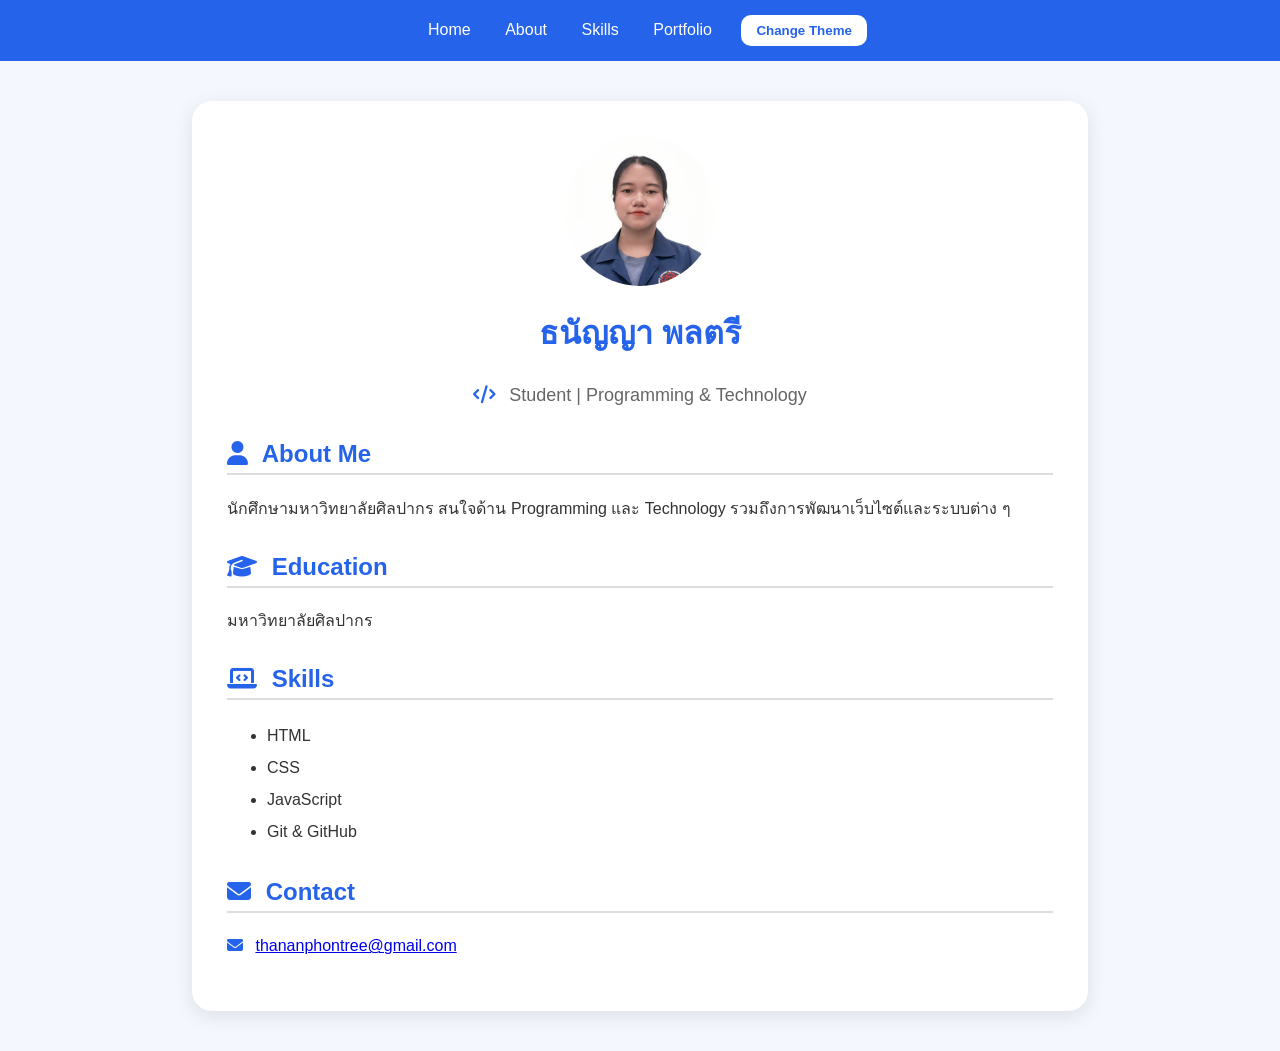
<file: index.html>
<!DOCTYPE html>
<html>

<head>

<title>Thananya Resume</title>

<link rel="stylesheet" href="style.css">

<link rel="stylesheet" href="https://cdnjs.cloudflare.com/ajax/libs/font-awesome/6.5.1/css/all.min.css">

</head>


<body>


<nav>

<a href="index.html">Home</a>
<a href="about.html">About</a>
<a href="skills.html">Skills</a>
<a href="portfolio.html">Portfolio</a>

<button onclick="changeTheme()">
Change Theme
</button>

</nav>



<div class="container">


<img src="profile.jpg" class="profile">


<h1>ธนัญญา พลตรี</h1>


<p class="subtitle">
<i class="fa-solid fa-code"></i>
Student | Programming & Technology
</p>



<h2>
<i class="fa-solid fa-user"></i>
About Me
</h2>

<p>
นักศึกษามหาวิทยาลัยศิลปากร
สนใจด้าน Programming และ Technology
รวมถึงการพัฒนาเว็บไซต์และระบบต่าง ๆ
</p>



<h2>
<i class="fa-solid fa-graduation-cap"></i>
Education
</h2>

<p>
มหาวิทยาลัยศิลปากร
</p>



<h2>
<i class="fa-solid fa-laptop-code"></i>
Skills
</h2>

<ul>

<li>HTML</li>
<li>CSS</li>
<li>JavaScript</li>
<li>Git & GitHub</li>

</ul>



<h2>
<i class="fa-solid fa-envelope"></i>
Contact
</h2>

<p>

<i class="fa-solid fa-envelope"></i>

<a href="mailto:thananphontree@gmail.com">
thananphontree@gmail.com
</a>

</p>


</div>


<script src="script.js"></script>


</body>

</html>
</file>
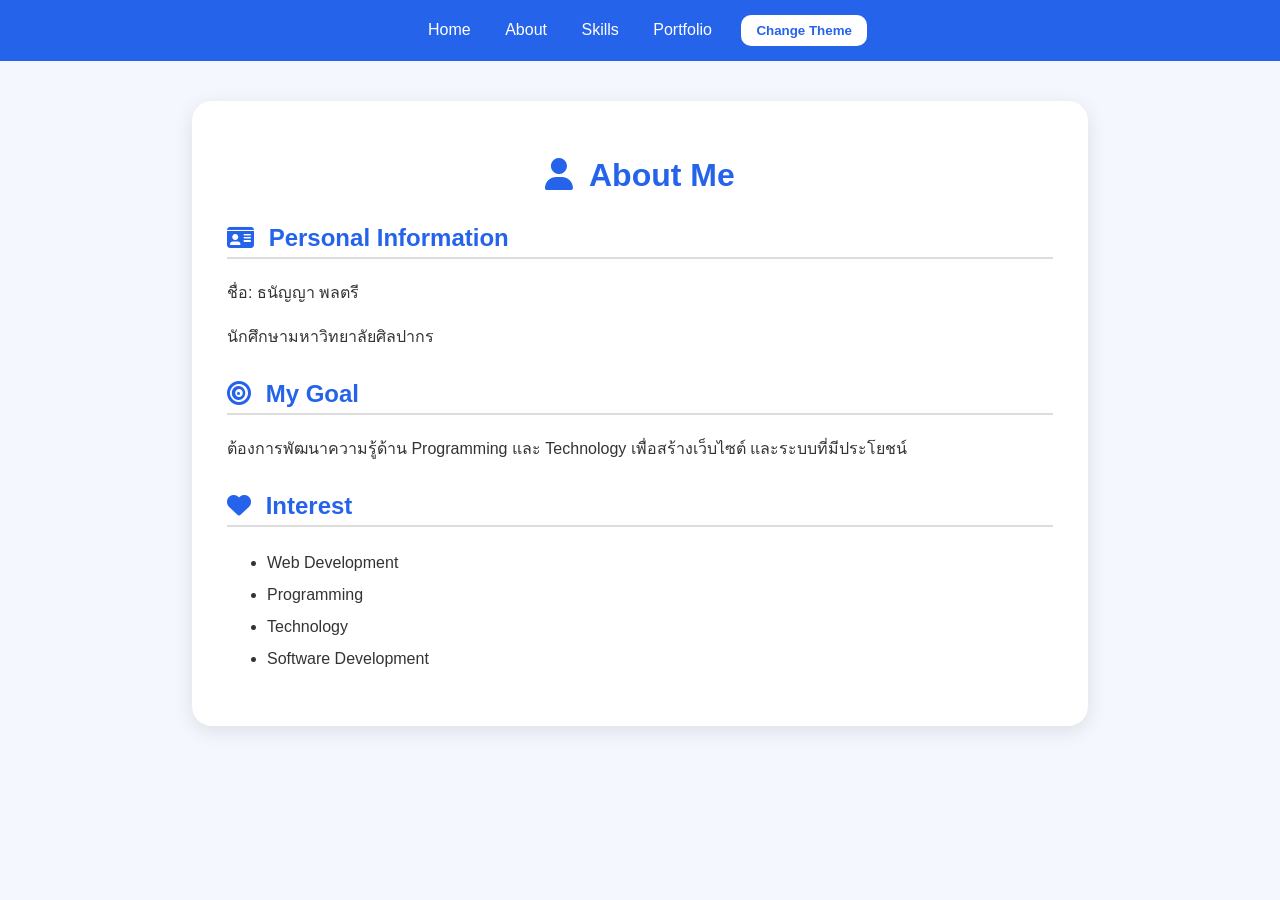
<file: about.html>
<!DOCTYPE html>
<html>

<head>

<title>About Me</title>

<link rel="stylesheet" href="style.css">

<link rel="stylesheet" href="https://cdnjs.cloudflare.com/ajax/libs/font-awesome/6.5.1/css/all.min.css">

</head>


<body>


<nav>

<a href="index.html">Home</a>
<a href="about.html">About</a>
<a href="skills.html">Skills</a>
<a href="portfolio.html">Portfolio</a>

<button onclick="changeTheme()">
Change Theme
</button>

</nav>



<div class="container">


<h1>
<i class="fa-solid fa-user"></i>
About Me
</h1>



<h2>
<i class="fa-solid fa-id-card"></i>
Personal Information
</h2>

<p>
ชื่อ: ธนัญญา พลตรี
</p>

<p>
นักศึกษามหาวิทยาลัยศิลปากร
</p>



<h2>
<i class="fa-solid fa-bullseye"></i>
My Goal
</h2>

<p>
ต้องการพัฒนาความรู้ด้าน Programming
และ Technology เพื่อสร้างเว็บไซต์
และระบบที่มีประโยชน์
</p>



<h2>
<i class="fa-solid fa-heart"></i>
Interest
</h2>

<ul>

<li>Web Development</li>
<li>Programming</li>
<li>Technology</li>
<li>Software Development</li>

</ul>


</div>


<script src="script.js"></script>


</body>

</html>
</file>
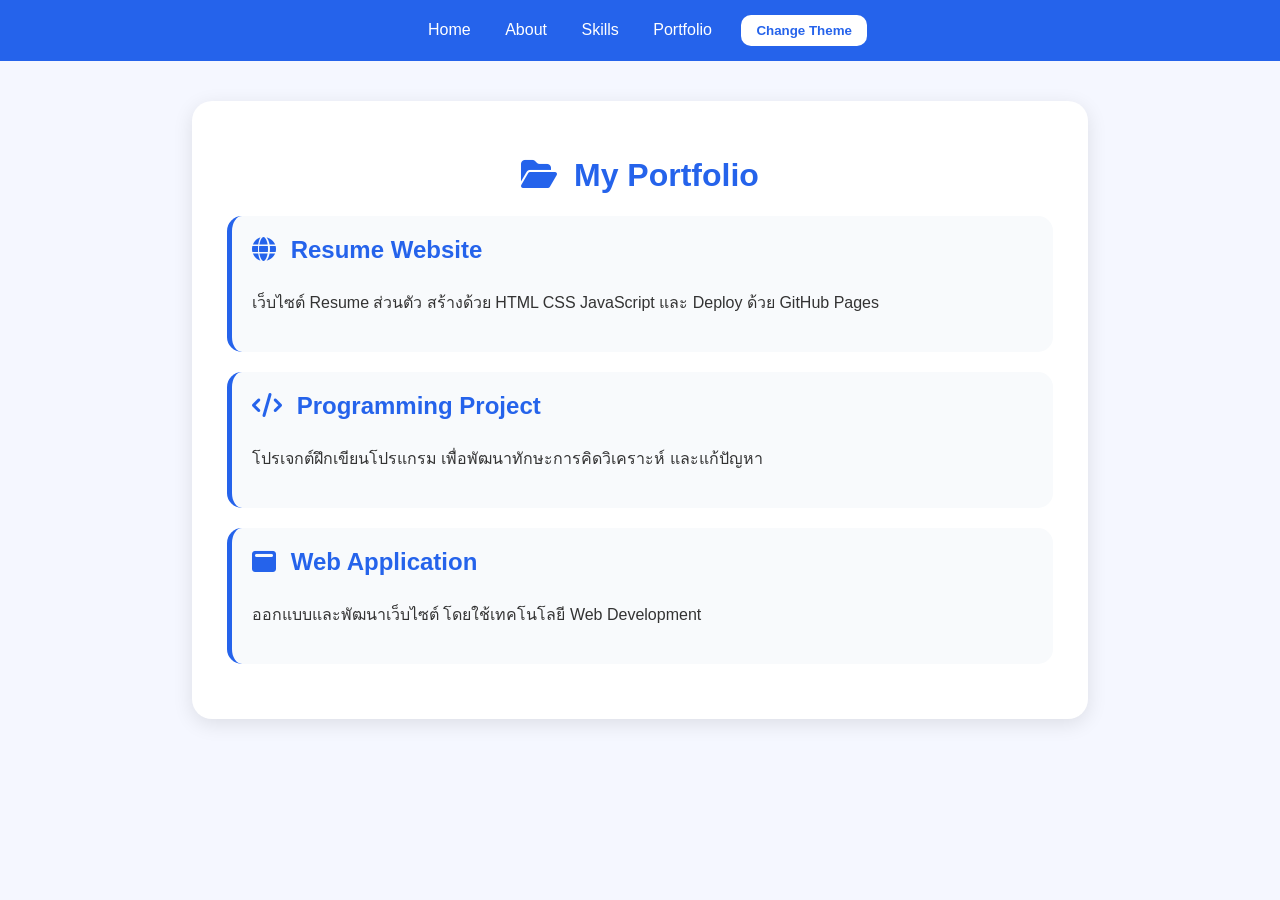
<file: portfolio.html>
<!DOCTYPE html>
<html>

<head>

<title>Portfolio</title>

<link rel="stylesheet" href="style.css">

<link rel="stylesheet" href="https://cdnjs.cloudflare.com/ajax/libs/font-awesome/6.5.1/css/all.min.css">

</head>


<body>


<nav>

<a href="index.html">Home</a>
<a href="about.html">About</a>
<a href="skills.html">Skills</a>
<a href="portfolio.html">Portfolio</a>

<button onclick="changeTheme()">
Change Theme
</button>

</nav>



<div class="container">


<h1>
<i class="fa-solid fa-folder-open"></i>
My Portfolio
</h1>



<div class="project">

<h2>
<i class="fa-solid fa-globe"></i>
Resume Website
</h2>

<p>
เว็บไซต์ Resume ส่วนตัว
สร้างด้วย HTML CSS JavaScript
และ Deploy ด้วย GitHub Pages
</p>

</div>



<div class="project">

<h2>
<i class="fa-solid fa-code"></i>
Programming Project
</h2>

<p>
โปรเจกต์ฝึกเขียนโปรแกรม
เพื่อพัฒนาทักษะการคิดวิเคราะห์
และแก้ปัญหา
</p>

</div>



<div class="project">

<h2>
<i class="fa-solid fa-window-maximize"></i>
Web Application
</h2>

<p>
ออกแบบและพัฒนาเว็บไซต์
โดยใช้เทคโนโลยี Web Development
</p>

</div>


</div>


<script src="script.js"></script>


</body>

</html>
</file>
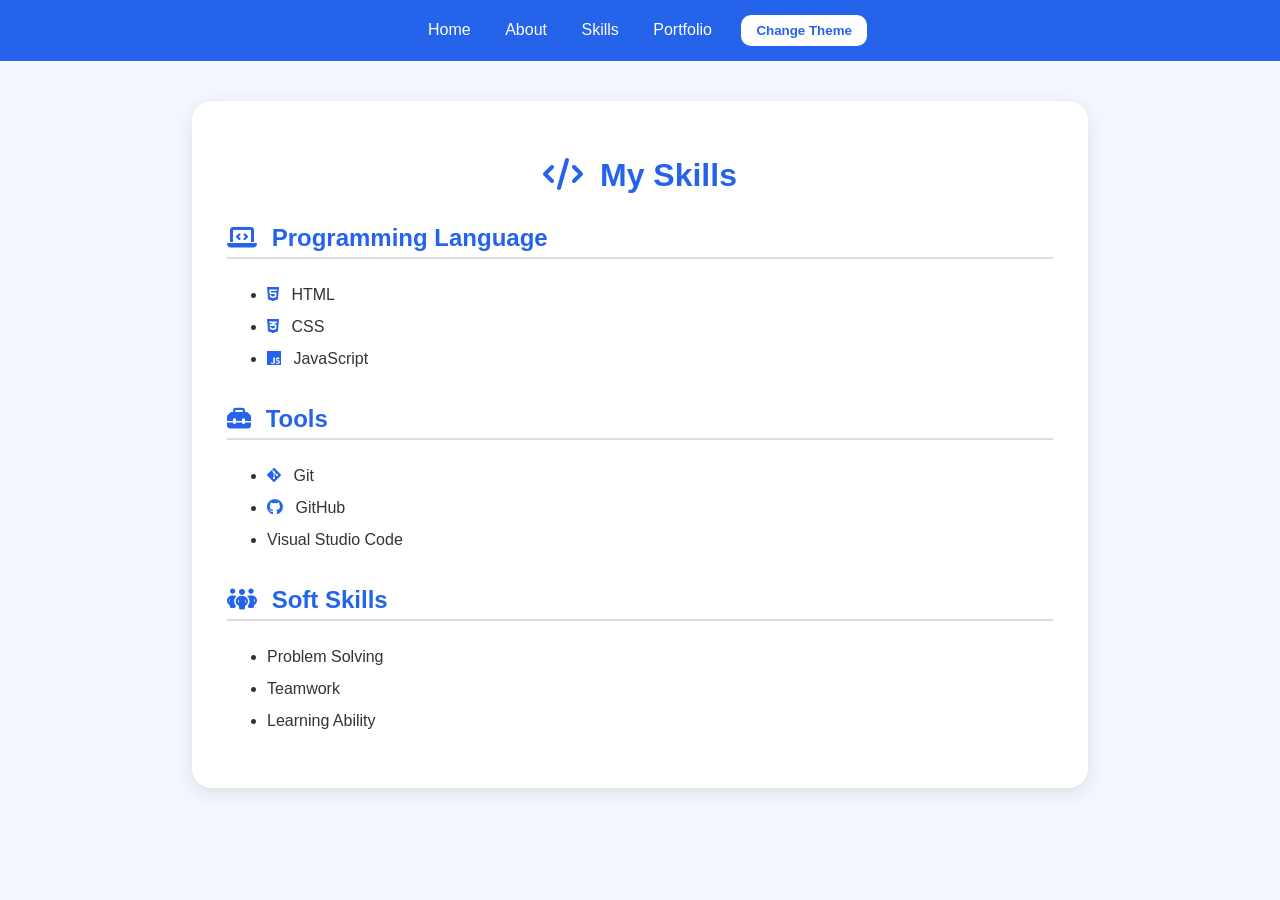
<file: skills.html>
<!DOCTYPE html>
<html>

<head>

<title>Skills</title>

<link rel="stylesheet" href="style.css">

<link rel="stylesheet" href="https://cdnjs.cloudflare.com/ajax/libs/font-awesome/6.5.1/css/all.min.css">

</head>


<body>


<nav>

<a href="index.html">Home</a>
<a href="about.html">About</a>
<a href="skills.html">Skills</a>
<a href="portfolio.html">Portfolio</a>

<button onclick="changeTheme()">
Change Theme
</button>

</nav>



<div class="container">


<h1>
<i class="fa-solid fa-code"></i>
My Skills
</h1>



<h2>
<i class="fa-solid fa-laptop-code"></i>
Programming Language
</h2>

<ul>

<li><i class="fa-brands fa-html5"></i> HTML</li>

<li><i class="fa-brands fa-css3-alt"></i> CSS</li>

<li><i class="fa-brands fa-js"></i> JavaScript</li>

</ul>



<h2>
<i class="fa-solid fa-toolbox"></i>
Tools
</h2>

<ul>

<li><i class="fa-brands fa-git-alt"></i> Git</li>

<li><i class="fa-brands fa-github"></i> GitHub</li>

<li>Visual Studio Code</li>

</ul>



<h2>
<i class="fa-solid fa-people-group"></i>
Soft Skills
</h2>

<ul>

<li>Problem Solving</li>

<li>Teamwork</li>

<li>Learning Ability</li>

</ul>


</div>


<script src="script.js"></script>


</body>

</html>
</file>
<file: style.css>
* {
    box-sizing: border-box;
}


body {

    font-family: Arial, sans-serif;

    background: #f5f7ff;

    color: #333;

    margin: 0;

    transition: 0.3s;

}



nav {

    background: #2563eb;

    padding: 15px;

    text-align: center;

}



nav a {

    color: white;

    text-decoration: none;

    margin: 0 15px;

    font-size: 16px;

}



nav a:hover {

    text-decoration: underline;

}



button {

    background: white;

    color: #2563eb;

    border: none;

    padding: 8px 15px;

    border-radius: 10px;

    cursor: pointer;

    margin-left: 10px;

    font-weight: bold;

}



button:hover {

    opacity: 0.8;

}



.container {

    width: 70%;

    margin: 40px auto;

    background: white;

    padding: 35px;

    border-radius: 20px;

    box-shadow: 0 5px 20px rgba(0,0,0,0.1);

    animation: fadeIn 0.5s;

}



@keyframes fadeIn {

    from {

        opacity: 0;

        transform: translateY(20px);

    }


    to {

        opacity: 1;

        transform: translateY(0);

    }

}



.profile {

    width: 150px;

    height: 150px;

    border-radius: 50%;

    object-fit: cover;

    display: block;

    margin: auto;

}



h1 {

    text-align: center;

    color: #2563eb;

}



.subtitle {

    text-align: center;

    color: #666;

    font-size: 18px;

}



h2 {

    color: #2563eb;

    border-bottom: 2px solid #ddd;

    padding-bottom: 5px;

    margin-top: 30px;

}



p {

    line-height: 1.7;

}



ul {

    line-height: 2;

}



i {

    margin-right: 8px;

    color: #2563eb;

}



.project {

    background: #f8fafc;

    padding: 20px;

    margin: 20px 0;

    border-radius: 15px;

    border-left: 5px solid #2563eb;

    transition: 0.3s;

}



.project:hover {

    transform: translateY(-5px);

    box-shadow: 0 5px 15px rgba(0,0,0,0.1);

}



.project h2 {

    border: none;

    margin-top: 0;

}



.dark {

    background: #111827;

    color: white;

}



.dark .container {

    background: #1f2937;

}



.dark h1,

.dark h2 {

    color: #60a5fa;

}



.dark i {

    color: #60a5fa;

}



.dark .project {

    background: #374151;

}



.dark nav {

    background: #111827;

}



.dark .subtitle {

    color: #ddd;

}



@media screen and (max-width:768px) {


    .container {

        width: 90%;

        padding: 20px;

    }


    nav a {

        display: block;

        margin: 12px;

    }


    button {

        margin-top: 10px;

    }


    h1 {

        font-size: 26px;

    }

}
</file>
